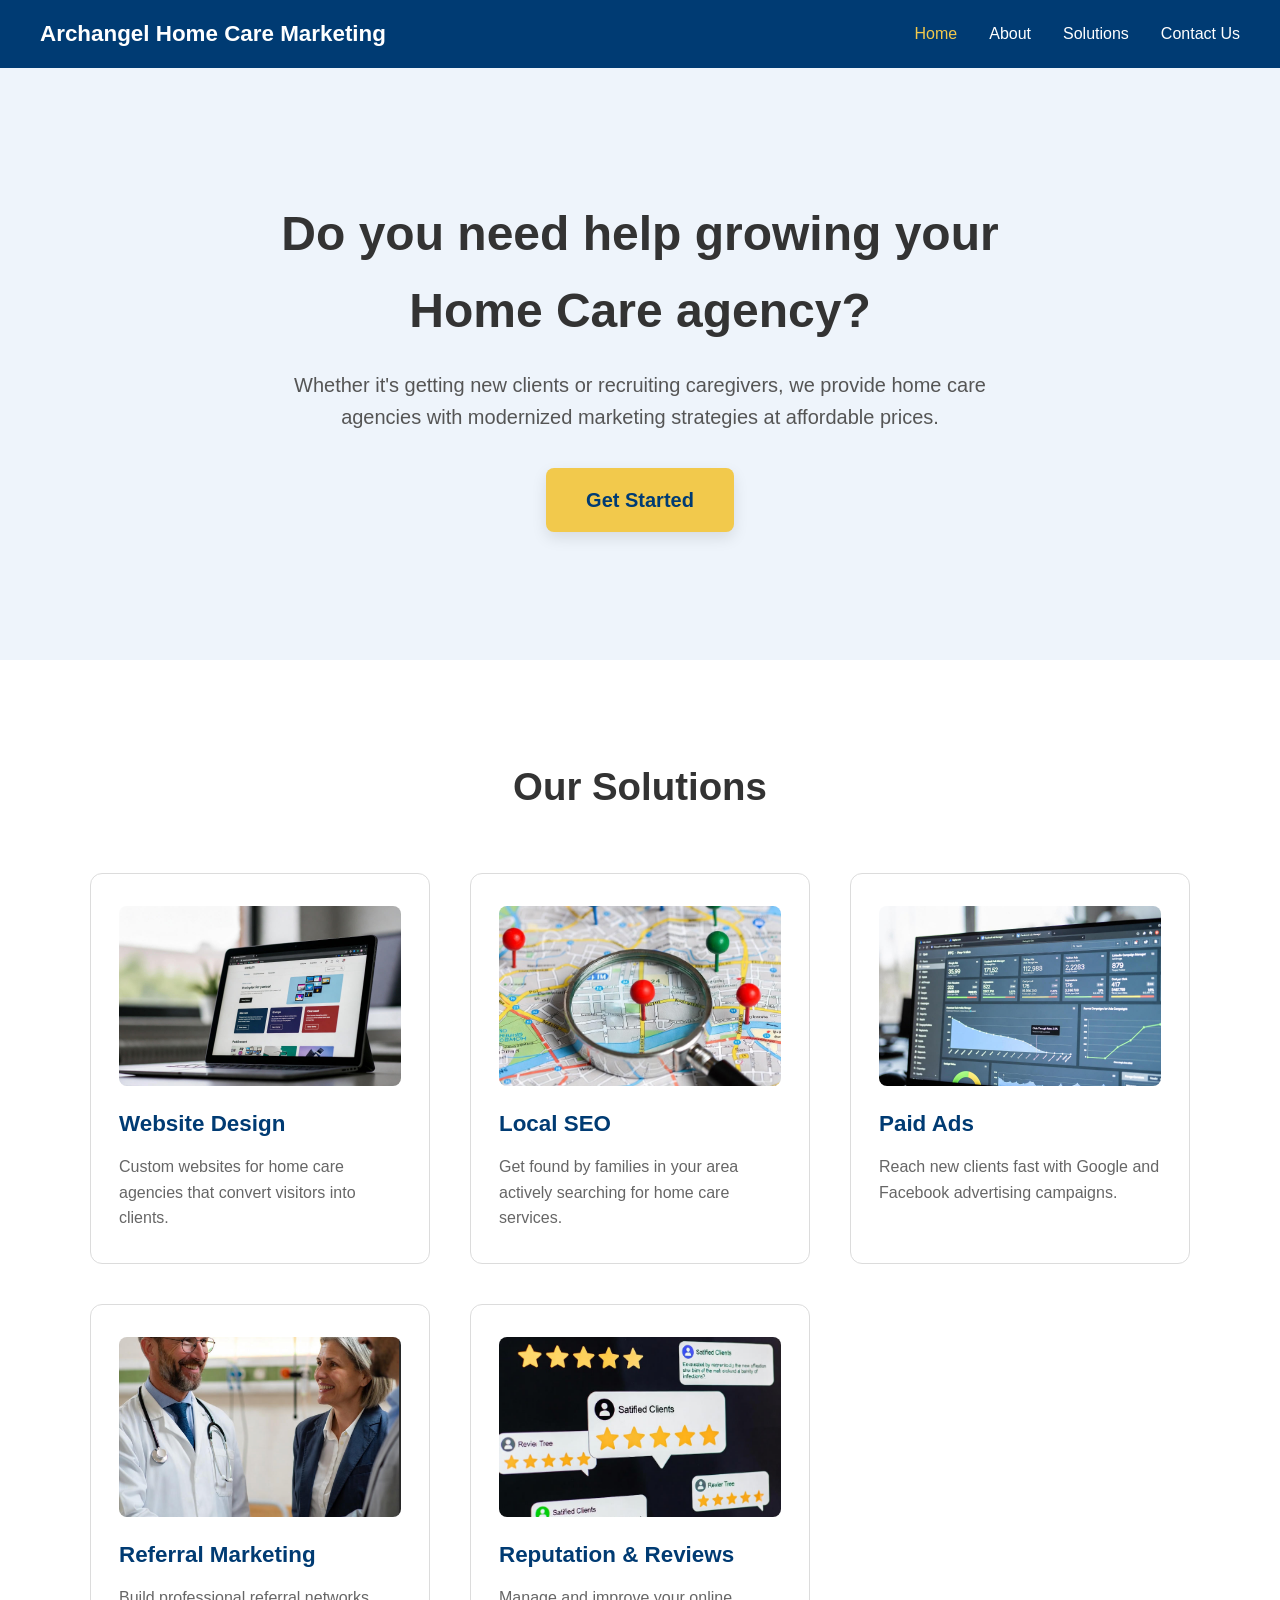
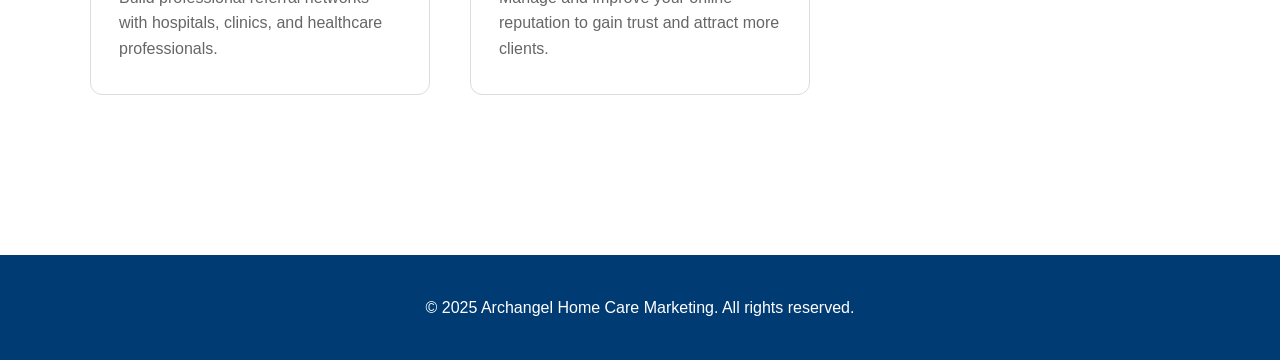
<file: index.html>
<!DOCTYPE html>
<html lang="en">
<head>
  <meta charset="UTF-8">
  <meta name="viewport" content="width=device-width, initial-scale=1.0">
  <title>Home | Archangel Home Care Marketing</title>
  <meta name="description" content="Archangel Home Care Marketing helps home care agencies grow with website design, SEO, paid ads, referral marketing, and reputation management.">
  <link rel="stylesheet" href="styles.css">
</head>
<body>

  <!-- NAVBAR -->
  <nav class="navbar">
    <div class="nav-inner">
      <div class="logo"><a href="index.html">Archangel Home Care Marketing</a></div>
      <ul class="nav-links">
        <li><a href="index.html" class="active">Home</a></li>
        <li><a href="about.html">About</a></li>
        <li class="dropdown">
          <a href="solutions.html">Solutions</a>
          <ul class="dropdown-menu">
            <li><a href="solutions/website-design.html">Website Design</a></li>
            <li><a href="solutions/local-seo.html">Local SEO</a></li>
            <li><a href="solutions/paid-ads.html">Paid Ads</a></li>
            <li><a href="solutions/referral-marketing.html">Referral Marketing</a></li>
            <li><a href="solutions/reputation-management.html">Reputation & Reviews</a></li>
          </ul>
        </li>
        <li><a href="contact.html">Contact Us</a></li>
      </ul>
    </div>
  </nav>

  <!-- HERO -->
  <section class="hero">
    <div class="container">
      <h1>Do you need help growing your Home Care agency?</h1>
      <p>Whether it's getting new clients or recruiting caregivers, we provide home care agencies with modernized marketing strategies at affordable prices.</p>
      <a href="contact.html" class="btn primary">Get Started</a>
    </div>
  </section>

  <!-- SOLUTIONS OVERVIEW -->
  <section class="solutions-overview">
    <div class="container">
      <h2>Our Solutions</h2>
      <div class="solutions-grid">
        <div class="solution-card" onclick="location.href='solutions/website-design.html'">
          <img src="images/website-design.jpg" alt="Website Design">
          <h3>Website Design</h3>
          <p>Custom websites for home care agencies that convert visitors into clients.</p>
        </div>
        <div class="solution-card" onclick="location.href='solutions/local-seo.html'">
          <img src="images/local-seo.jpg" alt="Local SEO">
          <h3>Local SEO</h3>
          <p>Get found by families in your area actively searching for home care services.</p>
        </div>
        <div class="solution-card" onclick="location.href='solutions/paid-ads.html'">
          <img src="images/paid-ads.jpg" alt="Paid Ads">
          <h3>Paid Ads</h3>
          <p>Reach new clients fast with Google and Facebook advertising campaigns.</p>
        </div>
        <div class="solution-card" onclick="location.href='solutions/referral-marketing.html'">
          <img src="images/referral-marketing.jpg" alt="Referral Marketing">
          <h3>Referral Marketing</h3>
          <p>Build professional referral networks with hospitals, clinics, and healthcare professionals.</p>
        </div>
        <div class="solution-card" onclick="location.href='solutions/reputation-management.html'">
          <img src="images/reputation-management.jpg" alt="Reputation & Reviews">
          <h3>Reputation & Reviews</h3>
          <p>Manage and improve your online reputation to gain trust and attract more clients.</p>
        </div>
      </div>
    </div>
  </section>

  <footer>
    <p>&copy; 2025 Archangel Home Care Marketing. All rights reserved.</p>
  </footer>

</body>
</html>
</file>
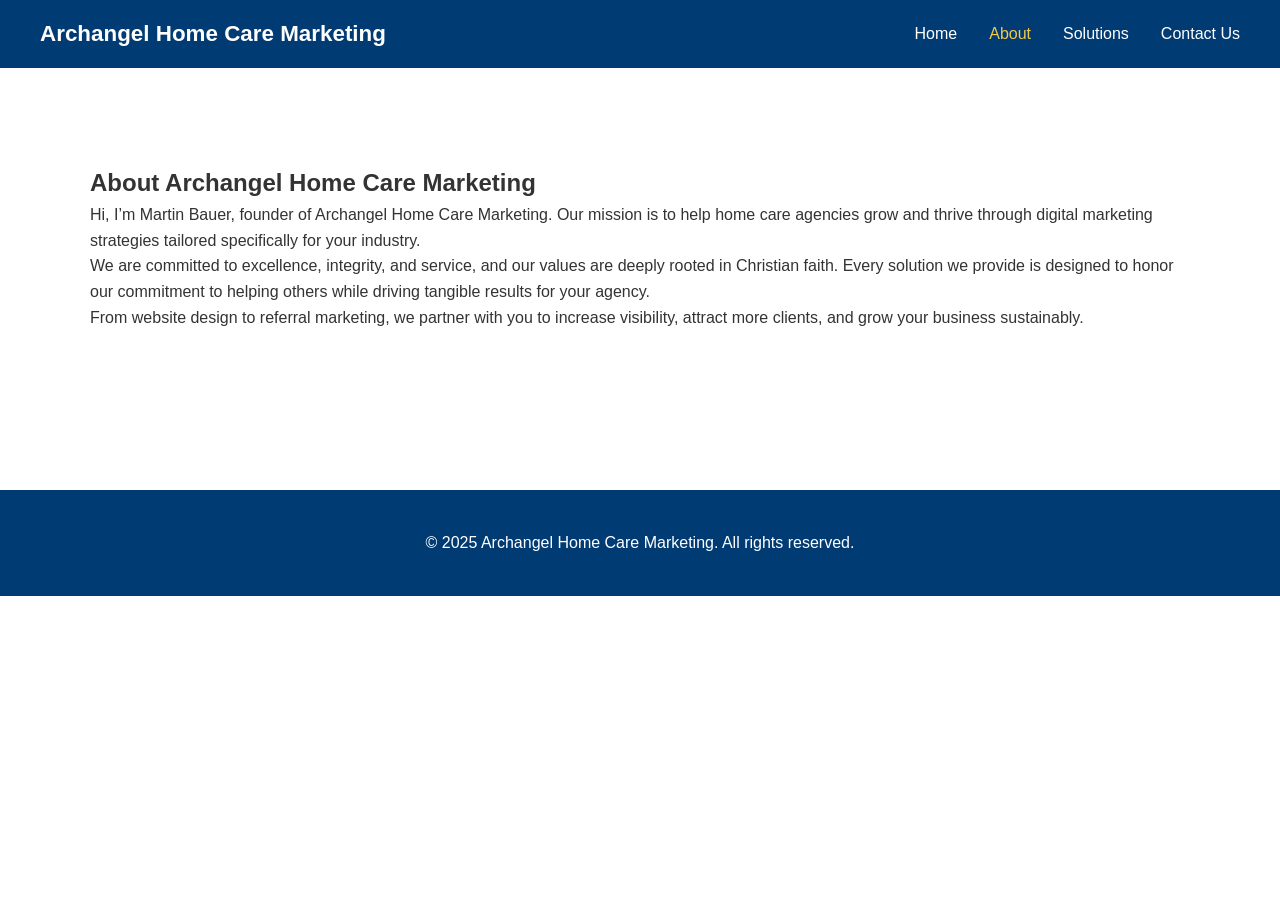
<file: about.html>
<!DOCTYPE html>
<html lang="en">
<head>
  <meta charset="UTF-8">
  <meta name="viewport" content="width=device-width, initial-scale=1.0">
  <title>About | Archangel Home Care Marketing</title>
  <meta name="description" content="Learn about Martin Bauer, founder of Archangel Home Care Marketing, and our mission to help home care agencies grow with faith-driven values.">
  <link rel="stylesheet" href="styles.css">
</head>
<body>

  <!-- NAVBAR -->
  <nav class="navbar">
    <div class="nav-inner">
      <div class="logo"><a href="index.html">Archangel Home Care Marketing</a></div>
      <ul class="nav-links">
        <li><a href="index.html">Home</a></li>
        <li><a href="about.html" class="active">About</a></li>
        <li class="dropdown">
          <a href="solutions.html">Solutions</a>
          <ul class="dropdown-menu">
            <li><a href="solutions/website-design.html">Website Design</a></li>
            <li><a href="solutions/local-seo.html">Local SEO</a></li>
            <li><a href="solutions/paid-ads.html">Paid Ads</a></li>
            <li><a href="solutions/referral-marketing.html">Referral Marketing</a></li>
            <li><a href="solutions/reputation-management.html">Reputation & Reviews</a></li>
          </ul>
        </li>
        <li><a href="contact.html">Contact Us</a></li>
      </ul>
    </div>
  </nav>

  <!-- ABOUT SECTION -->
  <section class="about-section">
    <div class="container">
      <h1>About Archangel Home Care Marketing</h1>
      <p>Hi, I’m Martin Bauer, founder of Archangel Home Care Marketing. Our mission is to help home care agencies grow and thrive through digital marketing strategies tailored specifically for your industry.</p>
      <p>We are committed to excellence, integrity, and service, and our values are deeply rooted in Christian faith. Every solution we provide is designed to honor our commitment to helping others while driving tangible results for your agency.</p>
      <p>From website design to referral marketing, we partner with you to increase visibility, attract more clients, and grow your business sustainably.</p>
    </div>
  </section>

  <footer>
    <p>&copy; 2025 Archangel Home Care Marketing. All rights reserved.</p>
  </footer>

</body>
</html>
</file>
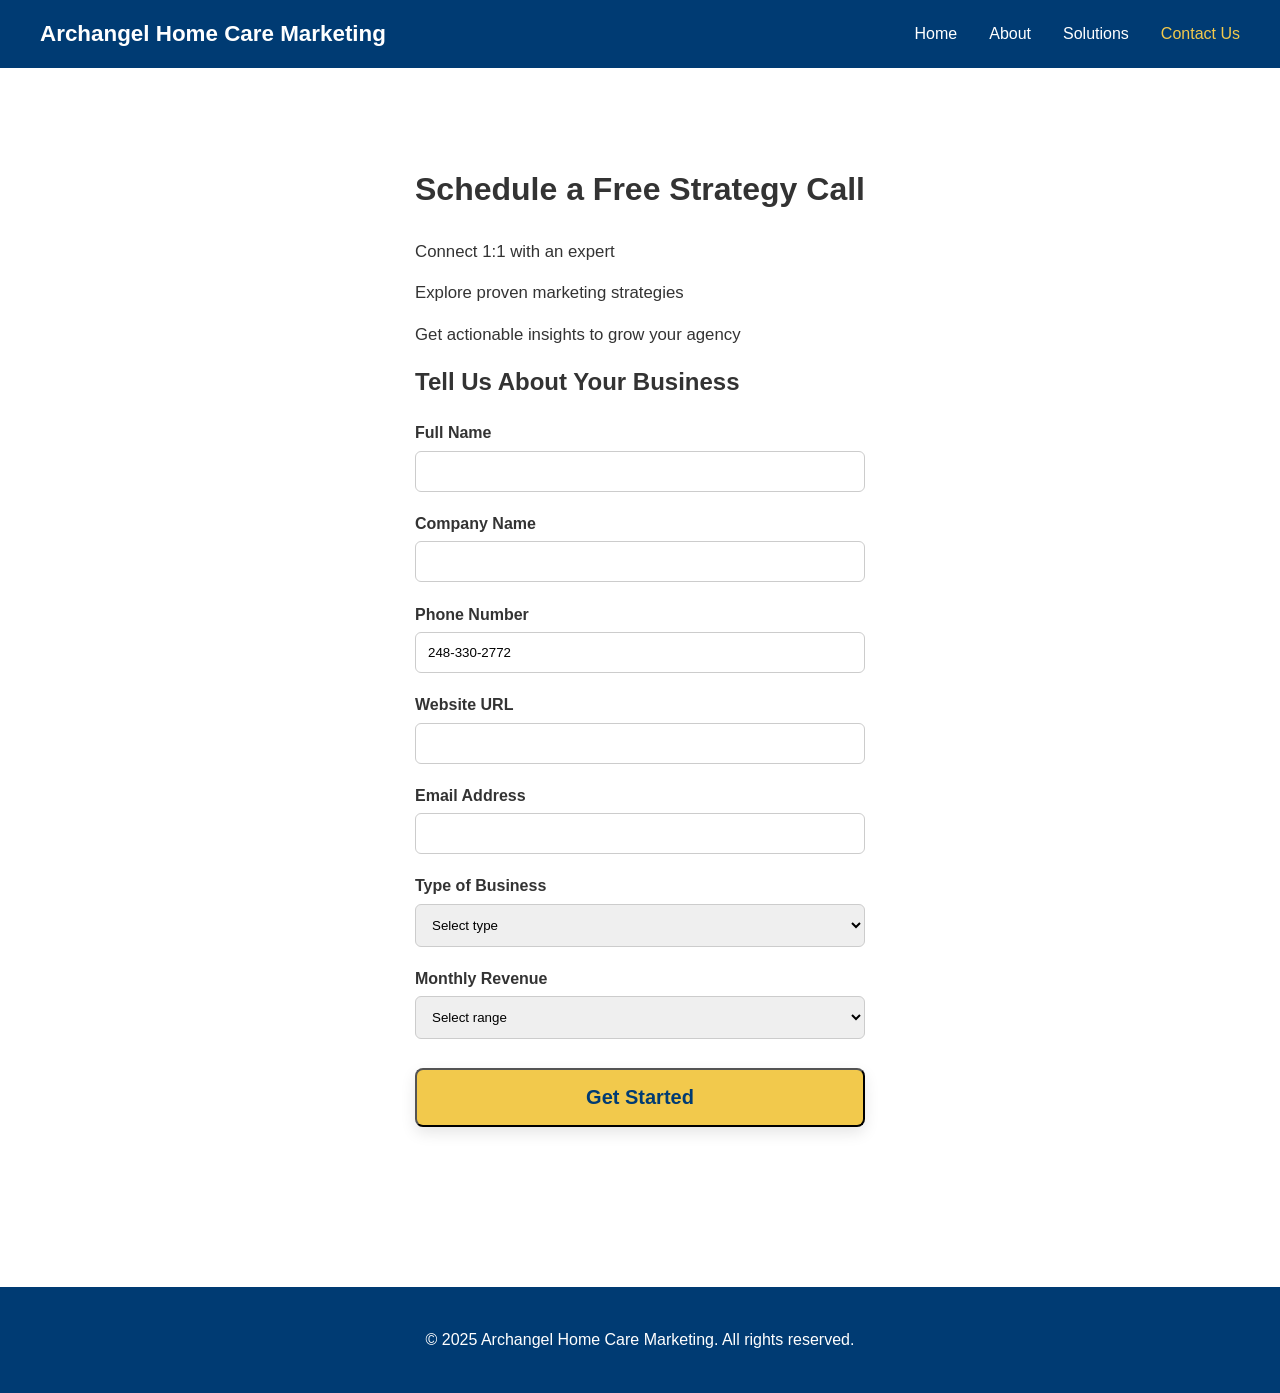
<file: contact.html>
<!DOCTYPE html>
<html lang="en">
<head>
  <meta charset="UTF-8">
  <meta name="viewport" content="width=device-width, initial-scale=1.0">
  <title>Contact | Archangel Home Care Marketing</title>
  <meta name="description" content="Contact Archangel Home Care Marketing to schedule a free strategy call or inquire about our marketing solutions for home care agencies.">
  <link rel="stylesheet" href="styles.css">
</head>
<body>

  <!-- NAVBAR -->
  <nav class="navbar">
    <div class="nav-inner">
      <div class="logo"><a href="index.html">Archangel Home Care Marketing</a></div>
      <ul class="nav-links">
        <li><a href="index.html">Home</a></li>
        <li><a href="about.html">About</a></li>
        <li class="dropdown">
          <a href="solutions.html">Solutions</a>
          <ul class="dropdown-menu">
            <li><a href="solutions/website-design.html">Website Design</a></li>
            <li><a href="solutions/local-seo.html">Local SEO</a></li>
            <li><a href="solutions/paid-ads.html">Paid Ads</a></li>
            <li><a href="solutions/referral-marketing.html">Referral Marketing</a></li>
            <li><a href="solutions/reputation-management.html">Reputation & Reviews</a></li>
          </ul>
        </li>
        <li><a href="contact.html" class="active">Contact Us</a></li>
      </ul>
    </div>
  </nav>

  <!-- CONTACT SECTION -->
  <section class="contact-two-column">
    <div class="container">
      <div class="contact-left">
        <h2>Schedule a Free Strategy Call</h2>
        <ul>
          <li>Connect 1:1 with an expert</li>
          <li>Explore proven marketing strategies</li>
          <li>Get actionable insights to grow your agency</li>
        </ul>
      </div>
      <div class="contact-right">
        <h2>Tell Us About Your Business</h2>
        <form class="contact-form">
          <label for="full-name">Full Name</label>
          <input type="text" id="full-name" name="full-name" required>

          <label for="company-name">Company Name</label>
          <input type="text" id="company-name" name="company-name" required>

          <label for="phone">Phone Number</label>
          <input type="tel" id="phone" name="phone" value="248-330-2772" required>

          <label for="website">Website URL</label>
          <input type="url" id="website" name="website">

          <label for="email">Email Address</label>
          <input type="email" id="email" name="email" required>

          <label for="business-type">Type of Business</label>
          <select id="business-type" name="business-type" required>
            <option value="">Select type</option>
            <option value="private-duty">Private Duty Home Care</option>
            <option value="skilled-nursing">Skilled Nursing / Hospice</option>
            <option value="adult-day-care">Adult Day Care</option>
          </select>

          <label for="monthly-budget">Monthly Revenue</label>
          <select id="monthly-budget" name="monthly-budget" required>
            <option value="">Select range</option>
            <option value="0-5k">$0–$5k</option>
            <option value="5k-10k">$5k–$10k</option>
            <option value="10k-25k">$10k–$25k</option>
            <option value="25k+">$25k+</option>
          </select>

          <button type="submit" class="btn primary">Get Started</button>
        </form>
      </div>
    </div>
  </section>

  <footer>
    <p>&copy; 2025 Archangel Home Care Marketing. All rights reserved.</p>
  </footer>

</body>
</html>
</file>
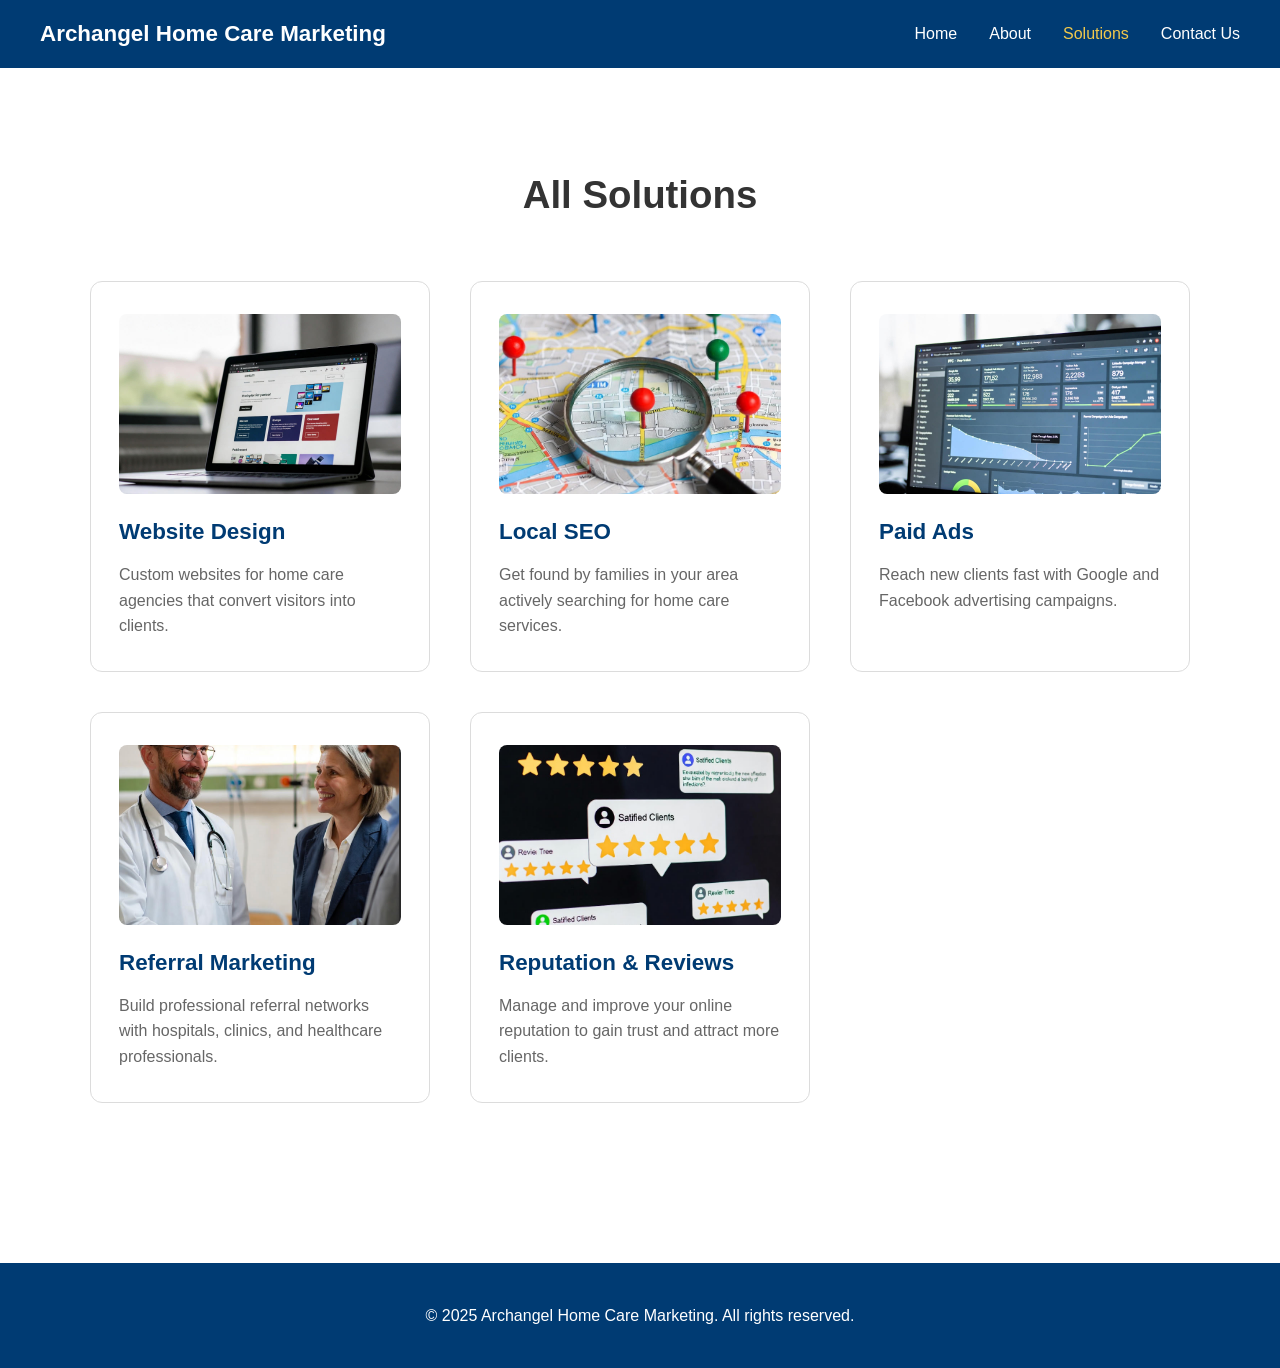
<file: solutions.html>
<!DOCTYPE html>
<html lang="en">
<head>
  <meta charset="UTF-8">
  <meta name="viewport" content="width=device-width, initial-scale=1.0">
  <title>Solutions | Archangel Home Care Marketing</title>
  <meta name="description" content="Explore the full range of solutions offered by Archangel Home Care Marketing including Website Design, Local SEO, Paid Ads, Referral Marketing, and Reputation Management.">
  <link rel="stylesheet" href="styles.css">
</head>
<body>

  <!-- NAVBAR -->
  <nav class="navbar">
    <div class="nav-inner">
      <div class="logo"><a href="index.html">Archangel Home Care Marketing</a></div>
      <ul class="nav-links">
        <li><a href="index.html">Home</a></li>
        <li><a href="about.html">About</a></li>
        <li class="dropdown">
          <a href="solutions.html" class="active">Solutions</a>
          <ul class="dropdown-menu">
            <li><a href="solutions/website-design.html">Website Design</a></li>
            <li><a href="solutions/local-seo.html">Local SEO</a></li>
            <li><a href="solutions/paid-ads.html">Paid Ads</a></li>
            <li><a href="solutions/referral-marketing.html">Referral Marketing</a></li>
            <li><a href="solutions/reputation-management.html">Reputation & Reviews</a></li>
          </ul>
        </li>
        <li><a href="contact.html">Contact Us</a></li>
      </ul>
    </div>
  </nav>

  <!-- SOLUTIONS GRID -->
  <section class="solutions-overview">
    <div class="container">
      <h2>All Solutions</h2>
      <div class="solutions-grid">
        <div class="solution-card" onclick="location.href='solutions/website-design.html'">
          <img src="images/website-design.jpg" alt="Website Design">
          <h3>Website Design</h3>
          <p>Custom websites for home care agencies that convert visitors into clients.</p>
        </div>
        <div class="solution-card" onclick="location.href='solutions/local-seo.html'">
          <img src="images/local-seo.jpg" alt="Local SEO">
          <h3>Local SEO</h3>
          <p>Get found by families in your area actively searching for home care services.</p>
        </div>
        <div class="solution-card" onclick="location.href='solutions/paid-ads.html'">
          <img src="images/paid-ads.jpg" alt="Paid Ads">
          <h3>Paid Ads</h3>
          <p>Reach new clients fast with Google and Facebook advertising campaigns.</p>
        </div>
        <div class="solution-card" onclick="location.href='solutions/referral-marketing.html'">
          <img src="images/referral-marketing.jpg" alt="Referral Marketing">
          <h3>Referral Marketing</h3>
          <p>Build professional referral networks with hospitals, clinics, and healthcare professionals.</p>
        </div>
        <div class="solution-card" onclick="location.href='solutions/reputation-management.html'">
          <img src="images/reputation-management.jpg" alt="Reputation & Reviews">
          <h3>Reputation & Reviews</h3>
          <p>Manage and improve your online reputation to gain trust and attract more clients.</p>
        </div>
      </div>
    </div>
  </section>

  <footer>
    <p>&copy; 2025 Archangel Home Care Marketing. All rights reserved.</p>
  </footer>

</body>
</html>
</file>
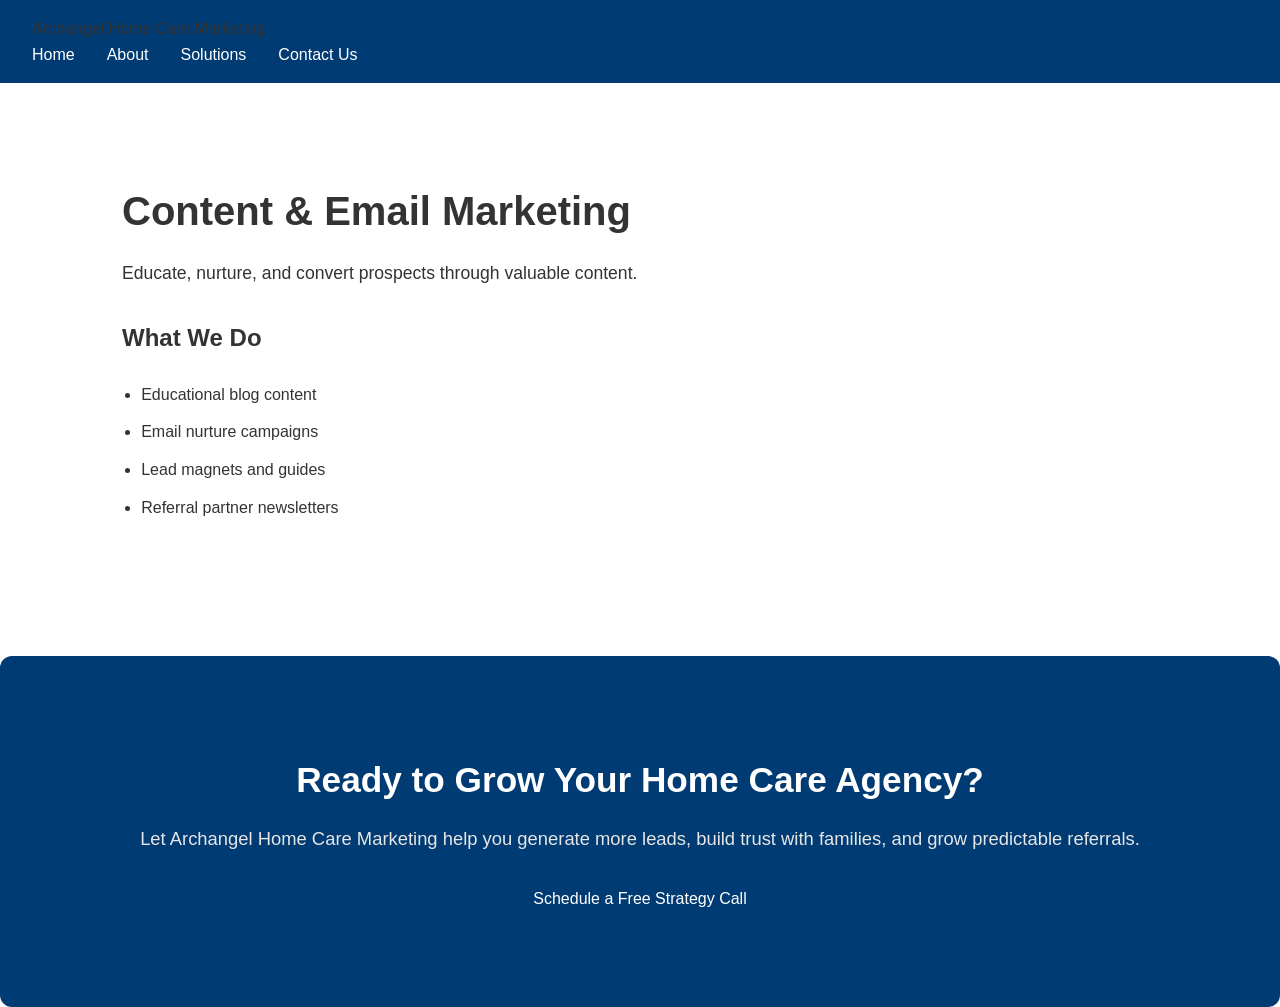
<file: solutions/content-email.html>
<!DOCTYPE html>
<html lang="en">
<head>
<meta charset="UTF-8">
<title>Content & Email Marketing | Archangel Home Care Marketing</title>
<link rel="stylesheet" href="../styles.css">
</head>
<body>

<nav class="navbar">
  <div class="logo">Archangel Home Care Marketing</div>
  <ul class="nav-links">
    <li><a href="../index.html">Home</a></li>
    <li><a href="../about.html">About</a></li>
    <li><a href="../solutions.html">Solutions</a></li>
    <li><a href="../contact.html">Contact Us</a></li>
  </ul>
</nav>

<section class="solution-detail container">
  <h1>Content & Email Marketing</h1>
  <p>Educate, nurture, and convert prospects through valuable content.</p>

  <h2>What We Do</h2>
  <ul>
    <li>Educational blog content</li>
    <li>Email nurture campaigns</li>
    <li>Lead magnets and guides</li>
    <li>Referral partner newsletters</li>
  </ul>
</section>

<section class="cta">
  <div class="cta-container">
    <h2>Ready to Grow Your Home Care Agency?</h2>
    <p>
      Let Archangel Home Care Marketing help you generate more leads,
      build trust with families, and grow predictable referrals.
    </p>
    <a href="../contact.html" class="cta-button">Schedule a Free Strategy Call</a>
  </div>
</section>

  
</body>
</html>
</file>
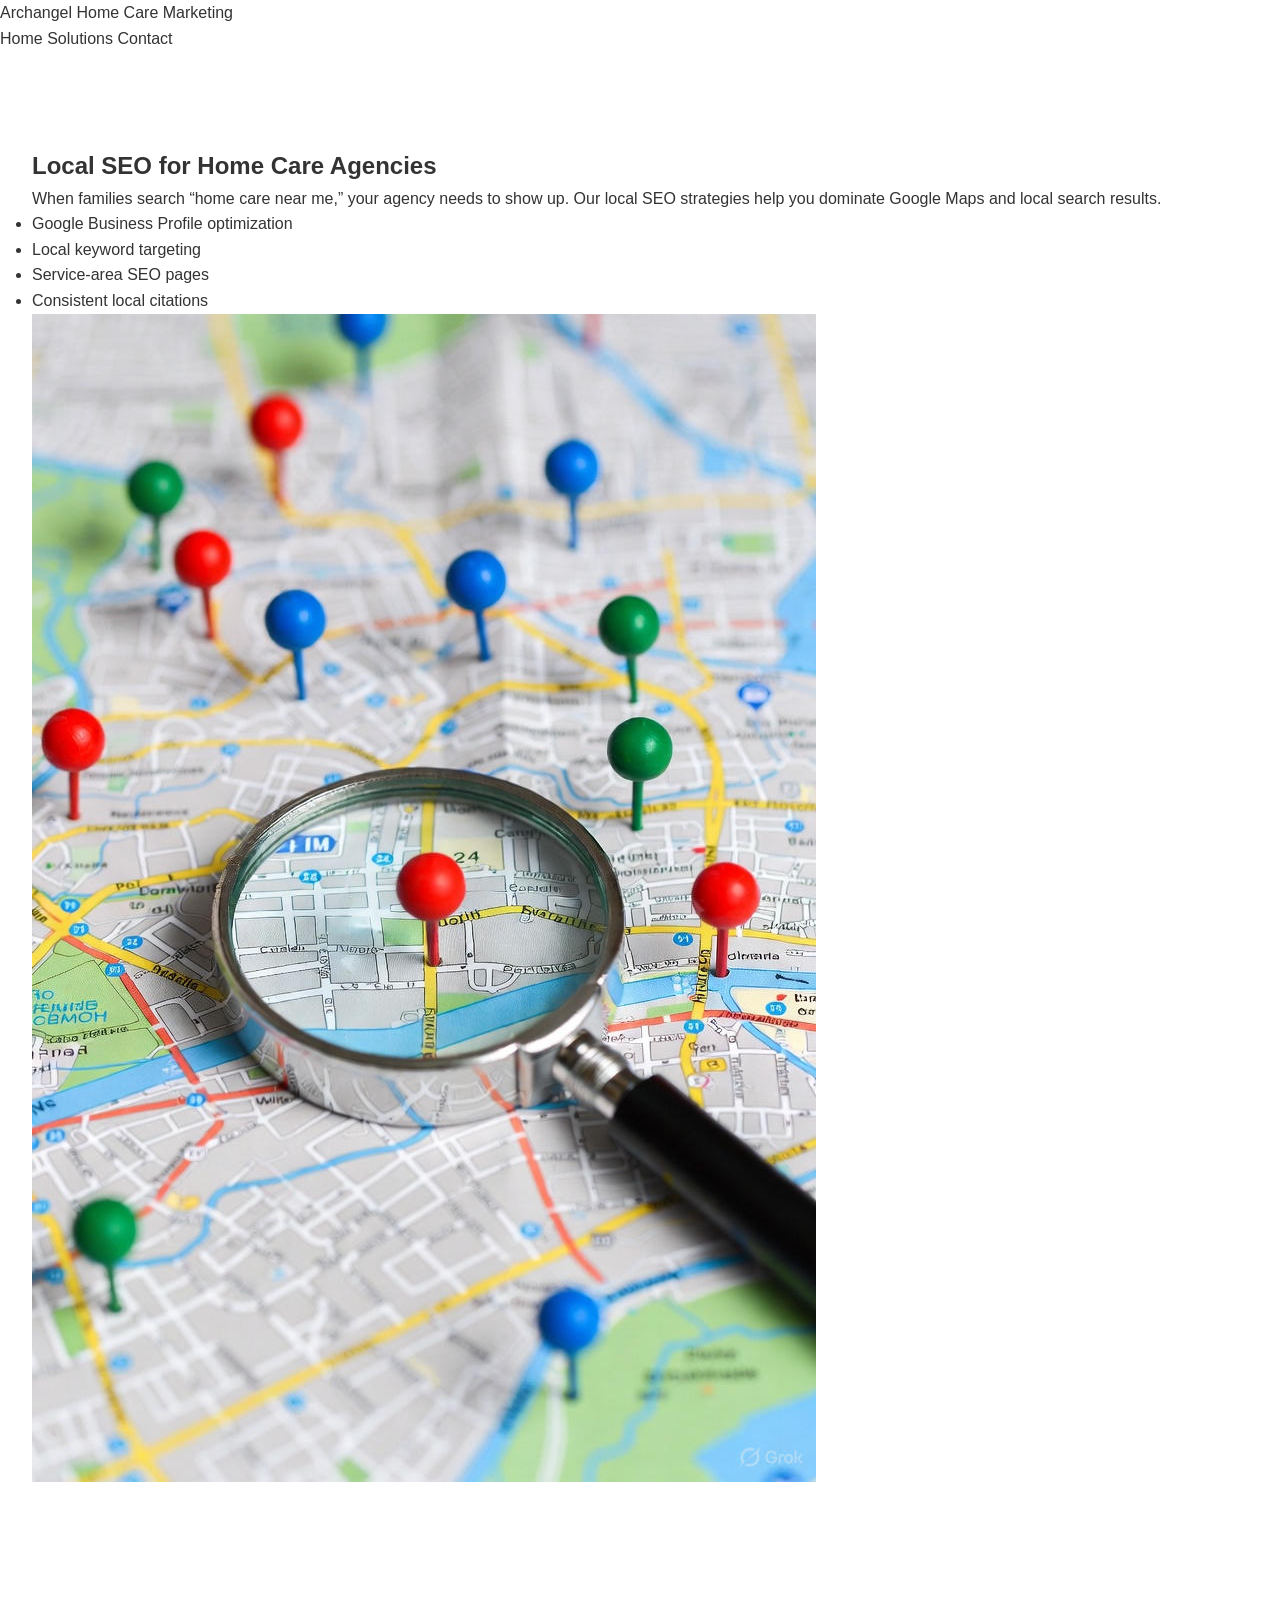
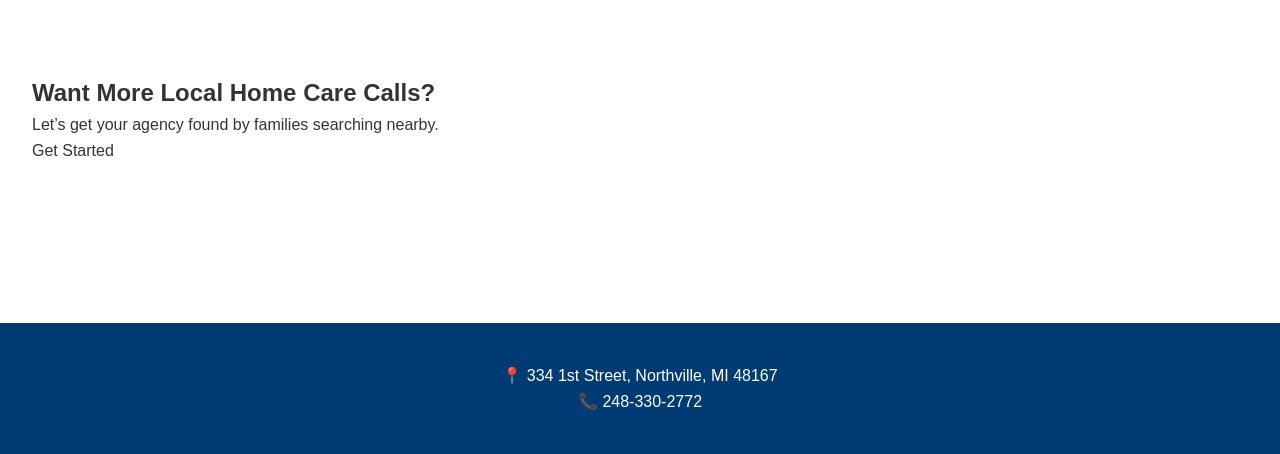
<file: solutions/local-seo.html>
<!DOCTYPE html>
<html lang="en">
<head>
  <meta charset="UTF-8">
  <title>Local SEO for Home Care Agencies | Archangel</title>
  <meta name="description" content="Local SEO services for home care agencies to rank on Google Maps and local search results. Get more calls in your service area.">
  <meta name="viewport" content="width=device-width, initial-scale=1.0">
  <link rel="stylesheet" href="../styles.css">
</head>

<body>

<header class="site-header">
  <div class="logo">Archangel Home Care Marketing</div>
  <nav>
    <a href="../index.html">Home</a>
    <a href="../solutions.html">Solutions</a>
    <a href="../contact.html">Contact</a>
  </nav>
</header>

<section class="solution-hero">
  <div class="solution-grid">
    <div class="solution-text">
      <h1>Local SEO for Home Care Agencies</h1>
      <p>
        When families search “home care near me,” your agency needs to show up.
        Our local SEO strategies help you dominate Google Maps and local search results.
      </p>

      <ul>
        <li>Google Business Profile optimization</li>
        <li>Local keyword targeting</li>
        <li>Service-area SEO pages</li>
        <li>Consistent local citations</li>
      </ul>
    </div>

    <div class="solution-image">
      <img src="../images/local-seo.jpg" alt="Local SEO for home care agencies">
    </div>
  </div>
</section>

<section class="cta-section">
  <h2>Want More Local Home Care Calls?</h2>
  <p>Let’s get your agency found by families searching nearby.</p>
  <a href="../contact.html" class="cta-button">Get Started</a>
</section>

<footer>
  <p>📍 334 1st Street, Northville, MI 48167</p>
  <p>📞 248-330-2772</p>
</footer>

</body>
</html>
</file>
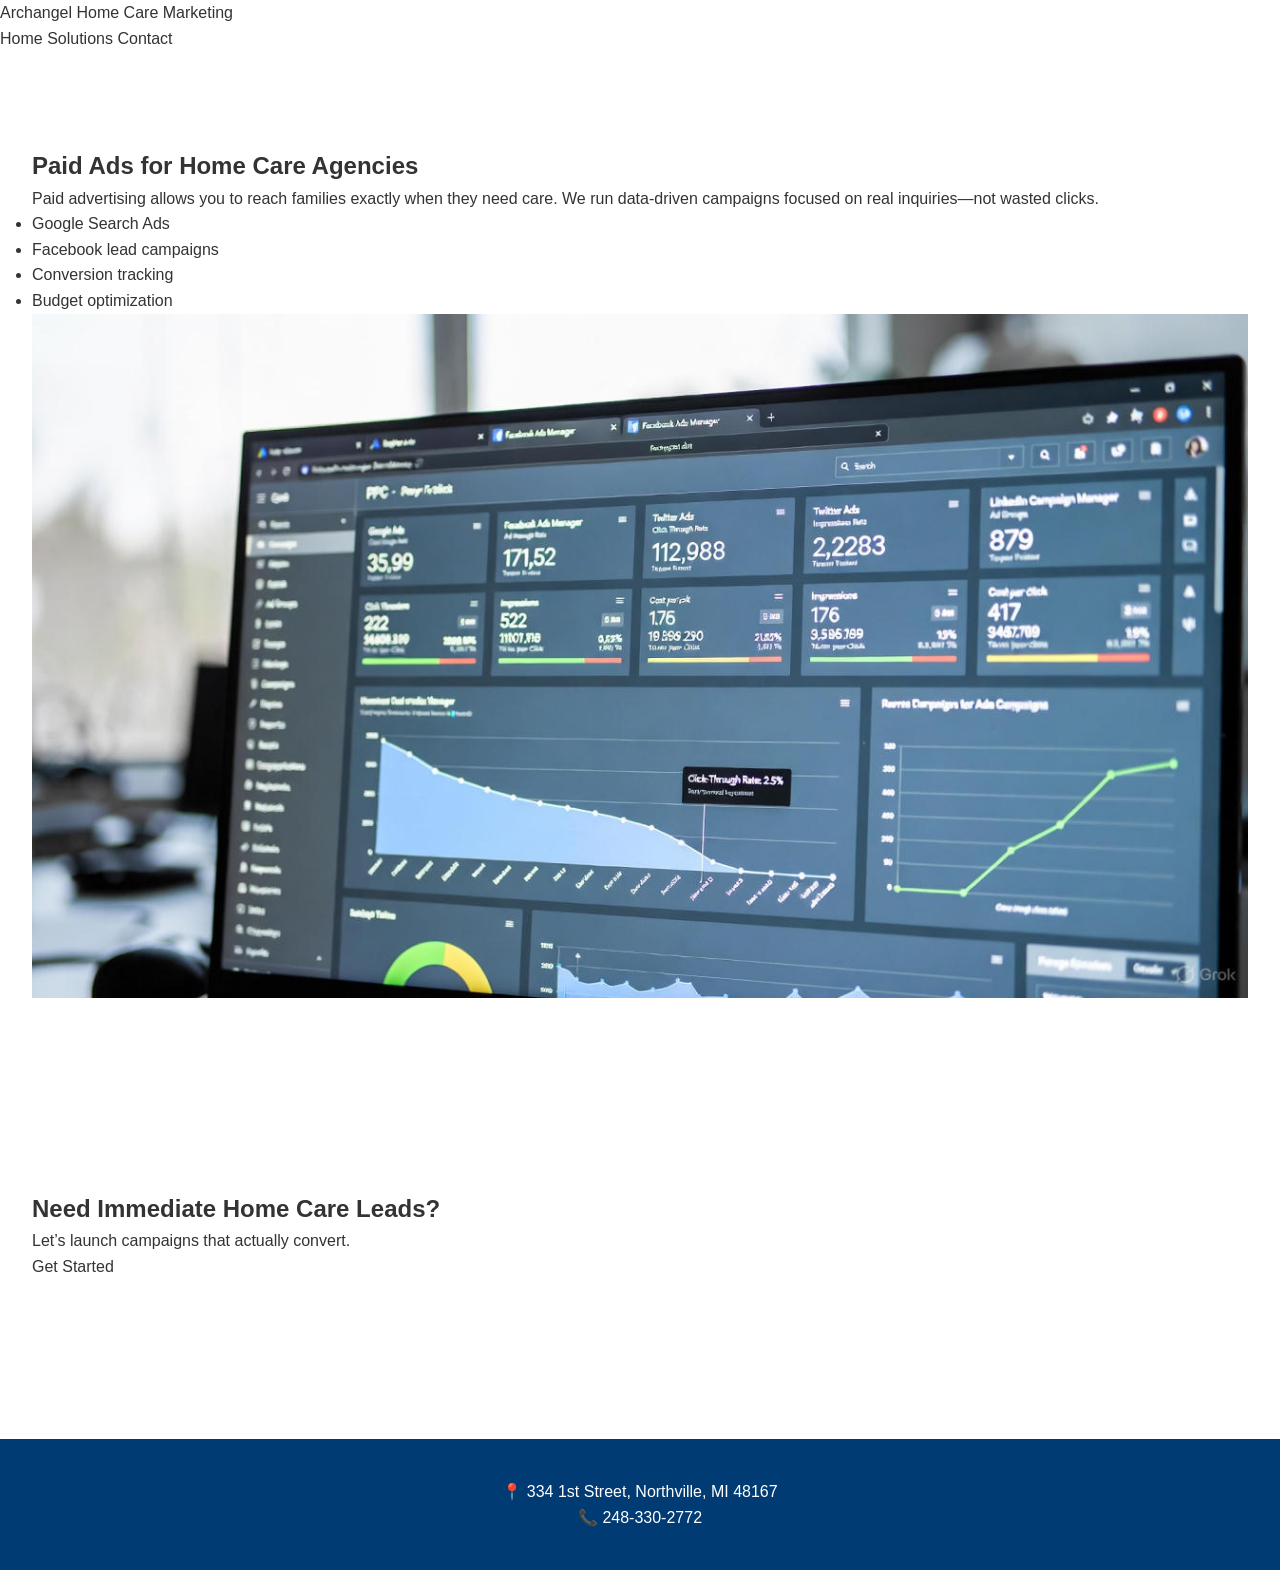
<file: solutions/paid-ads.html>
<!DOCTYPE html>
<html lang="en">
<head>
  <meta charset="UTF-8">
  <title>Google & Facebook Ads for Home Care Agencies | Archangel</title>
  <meta name="description" content="High-ROI Google and Facebook Ads for home care agencies. Generate private-pay leads with optimized ad campaigns.">
  <meta name="viewport" content="width=device-width, initial-scale=1.0">
  <link rel="stylesheet" href="../styles.css">
</head>

<body>

<header class="site-header">
  <div class="logo">Archangel Home Care Marketing</div>
  <nav>
    <a href="../index.html">Home</a>
    <a href="../solutions.html">Solutions</a>
    <a href="../contact.html">Contact</a>
  </nav>
</header>

<section class="solution-hero">
  <div class="solution-grid">
    <div class="solution-text">
      <h1>Paid Ads for Home Care Agencies</h1>
      <p>
        Paid advertising allows you to reach families exactly when they need care.
        We run data-driven campaigns focused on real inquiries—not wasted clicks.
      </p>

      <ul>
        <li>Google Search Ads</li>
        <li>Facebook lead campaigns</li>
        <li>Conversion tracking</li>
        <li>Budget optimization</li>
      </ul>
    </div>

    <div class="solution-image">
      <img src="../images/paid-ads.jpg" alt="Home care paid advertising">
    </div>
  </div>
</section>

<section class="cta-section">
  <h2>Need Immediate Home Care Leads?</h2>
  <p>Let’s launch campaigns that actually convert.</p>
  <a href="../contact.html" class="cta-button">Get Started</a>
</section>

<footer>
  <p>📍 334 1st Street, Northville, MI 48167</p>
  <p>📞 248-330-2772</p>
</footer>

</body>
</html>
</file>
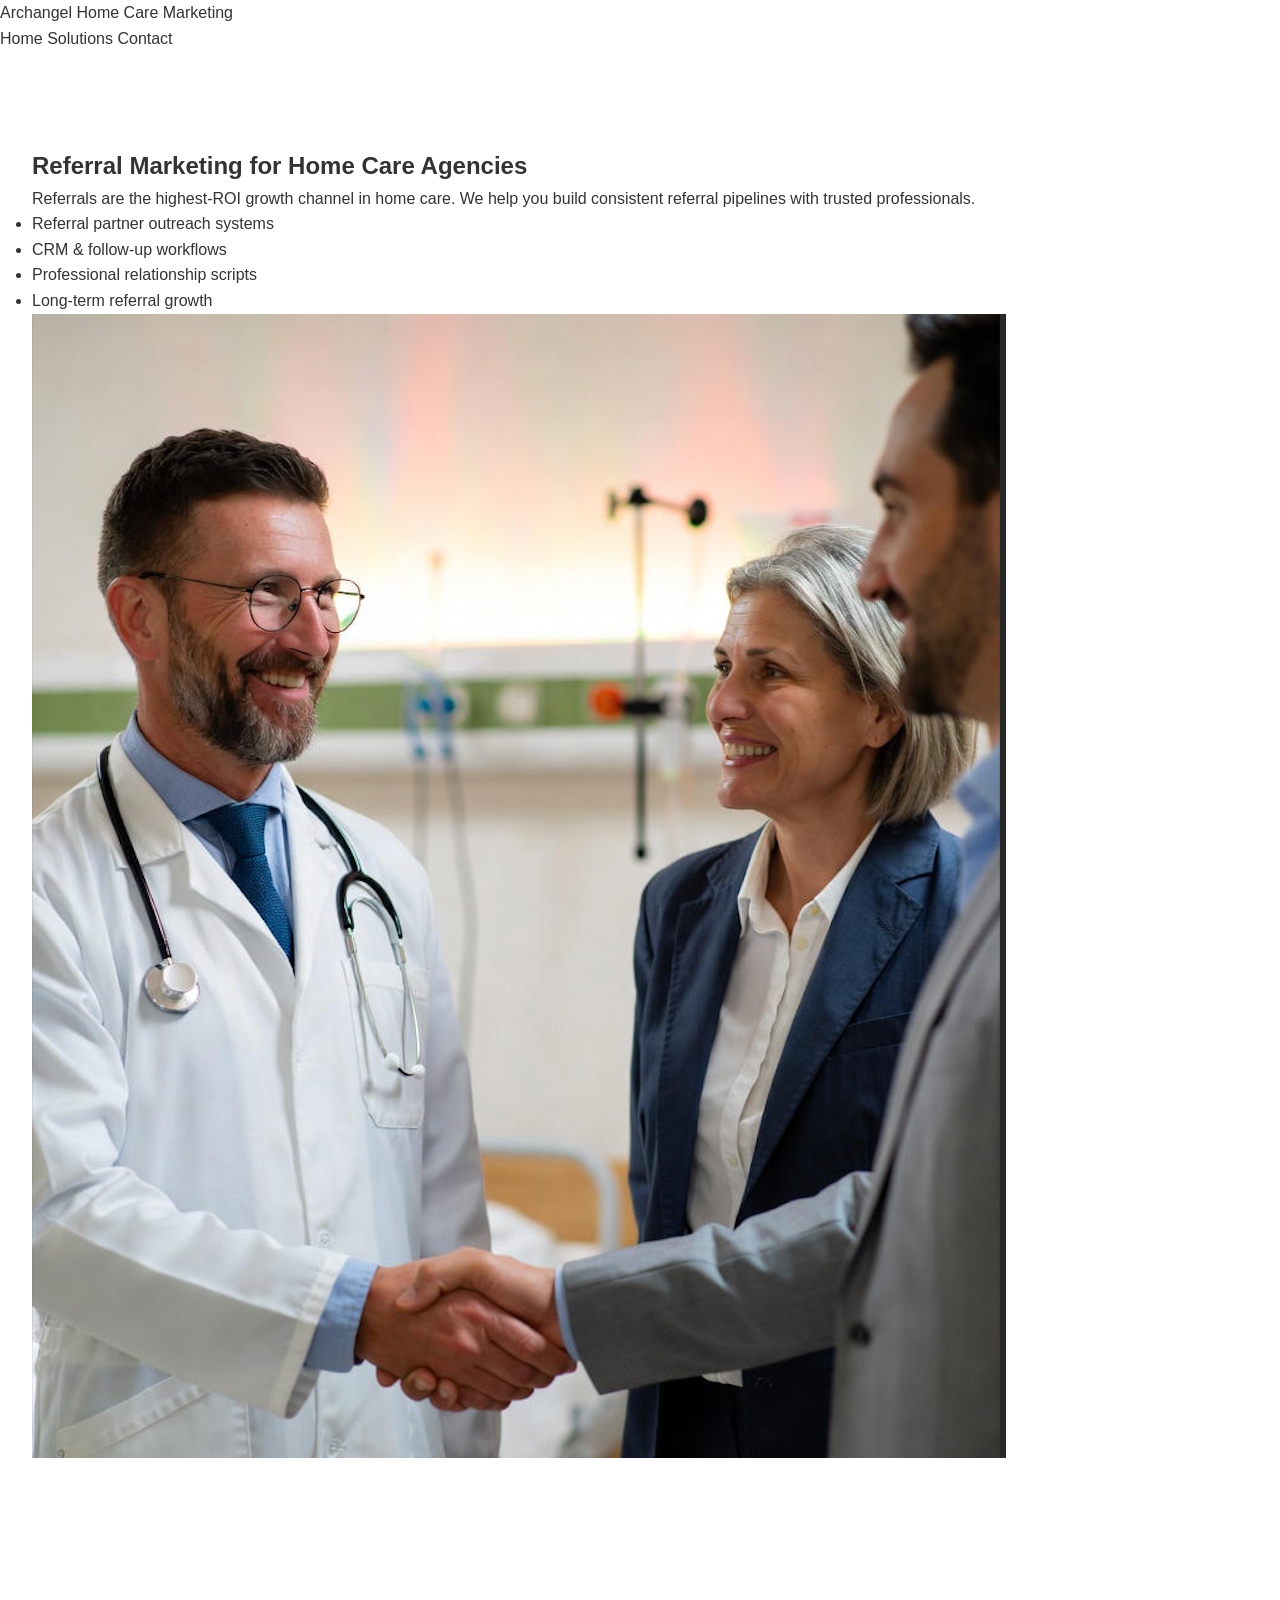
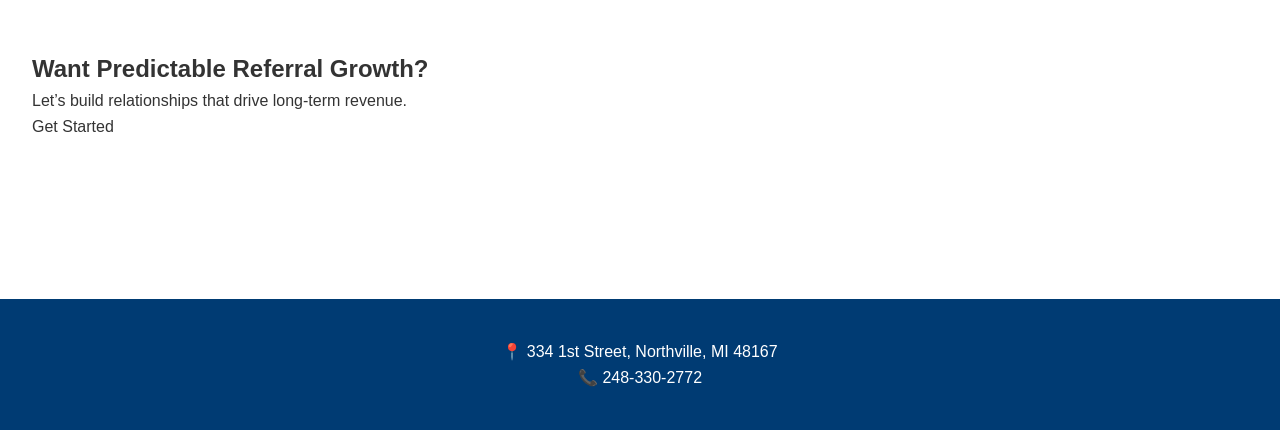
<file: solutions/referral-marketing.html>
<!DOCTYPE html>
<html lang="en">
<head>
  <meta charset="UTF-8">
  <title>Referral Marketing for Home Care Agencies | Archangel</title>
  <meta name="description" content="Professional referral marketing systems for home care agencies. Build long-term partnerships with hospitals, rehab centers, and professionals.">
  <meta name="viewport" content="width=device-width, initial-scale=1.0">
  <link rel="stylesheet" href="../styles.css">
</head>

<body>

<header class="site-header">
  <div class="logo">Archangel Home Care Marketing</div>
  <nav>
    <a href="../index.html">Home</a>
    <a href="../solutions.html">Solutions</a>
    <a href="../contact.html">Contact</a>
  </nav>
</header>

<section class="solution-hero">
  <div class="solution-grid">
    <div class="solution-text">
      <h1>Referral Marketing for Home Care Agencies</h1>
      <p>
        Referrals are the highest-ROI growth channel in home care.
        We help you build consistent referral pipelines with trusted professionals.
      </p>

      <ul>
        <li>Referral partner outreach systems</li>
        <li>CRM & follow-up workflows</li>
        <li>Professional relationship scripts</li>
        <li>Long-term referral growth</li>
      </ul>
    </div>

    <div class="solution-image">
      <img src="../images/referral-marketing.jpg" alt="Home care referral marketing">
    </div>
  </div>
</section>

<section class="cta-section">
  <h2>Want Predictable Referral Growth?</h2>
  <p>Let’s build relationships that drive long-term revenue.</p>
  <a href="../contact.html" class="cta-button">Get Started</a>
</section>

<footer>
  <p>📍 334 1st Street, Northville, MI 48167</p>
  <p>📞 248-330-2772</p>
</footer>

</body>
</html>
</file>
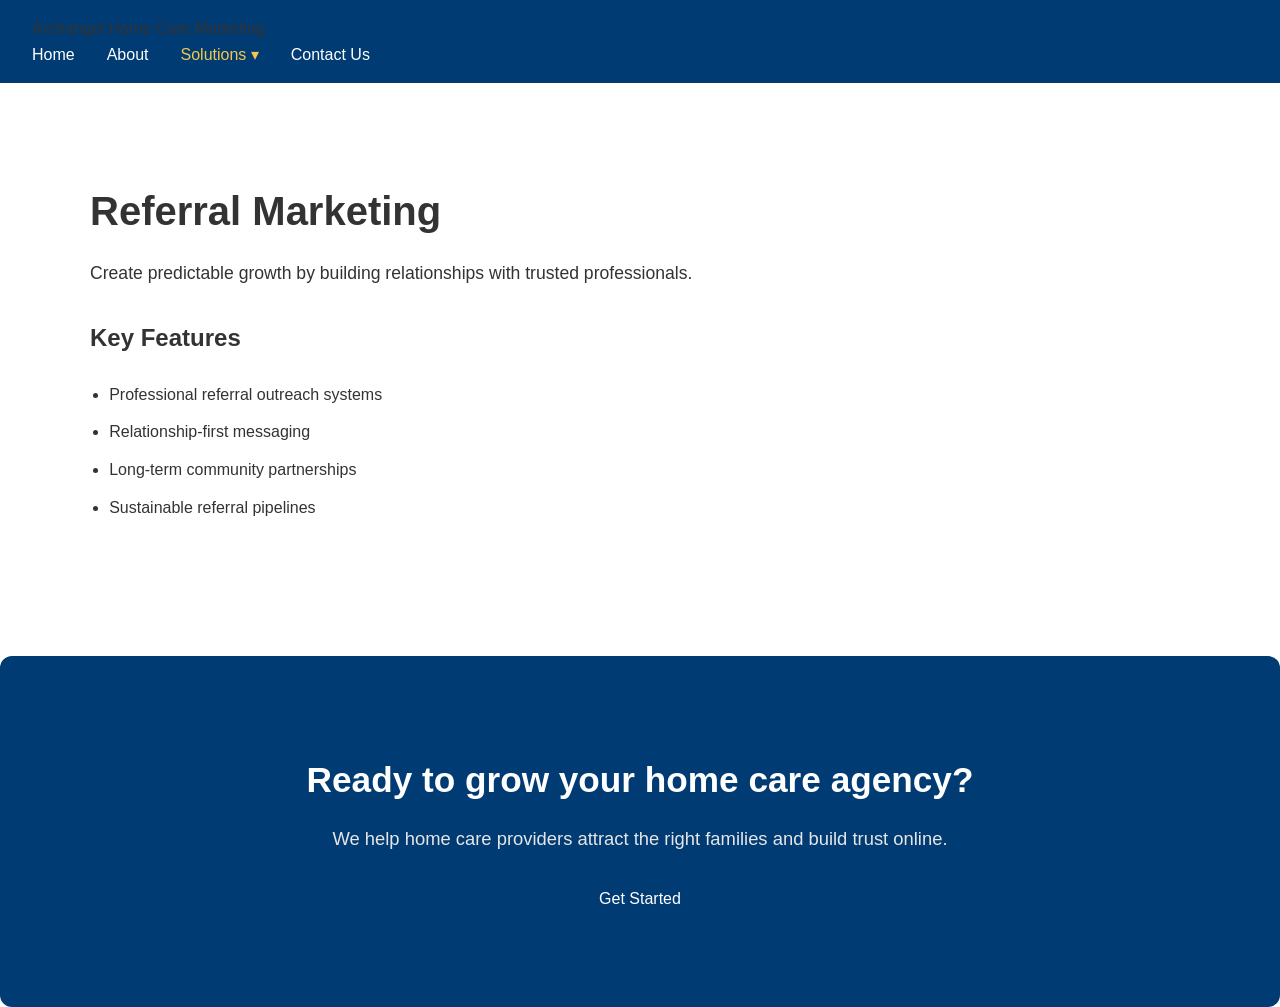
<file: solutions/referral-network.html>
<!DOCTYPE html>
<html lang="en">
<head>
  <meta charset="UTF-8">
  <meta name="viewport" content="width=device-width, initial-scale=1.0">
  <title>Referral Marketing | Archangel Home Care Marketing</title>
  <link rel="stylesheet" href="../styles.css">
</head>
<body>

<nav class="navbar">
  <div class="logo">Archangel Home Care Marketing</div>
  <ul class="nav-links">
    <li><a href="/index.html">Home</a></li>
    <li><a href="/about.html">About</a></li>

    <li class="dropdown">
      <a href="/solutions.html" class="active">Solutions ▾</a>
      <ul class="dropdown-menu">
        <li><a href="/solutions/website-design.html">Website Design</a></li>
        <li><a href="/solutions/local-seo.html">Local SEO</a></li>
        <li><a href="/solutions/referral-marketing.html">Referral Marketing</a></li>
        <li><a href="/solutions/paid-ads.html">Paid Ads</a></li>
        <li><a href="/solutions/reputation-reviews.html">Reputation & Reviews</a></li>
      </ul>
    </li>

    <li><a href="/contact.html">Contact Us</a></li>
  </ul>
</nav>

<section class="solution-detail">
  <div class="container">
    <h1>Referral Marketing</h1>
    <p>Create predictable growth by building relationships with trusted professionals.</p>

    <h2>Key Features</h2>
    <ul>
      <li>Professional referral outreach systems</li>
      <li>Relationship-first messaging</li>
      <li>Long-term community partnerships</li>
      <li>Sustainable referral pipelines</li>
    </ul>
  </div>
</section>

<section class="cta">
  <div class="cta-container">
    <h2>Ready to grow your home care agency?</h2>
    <p>We help home care providers attract the right families and build trust online.</p>
    <a href="/contact.html" class="cta-button">Get Started</a>
  </div>
</section>

</body>
</html>
</file>
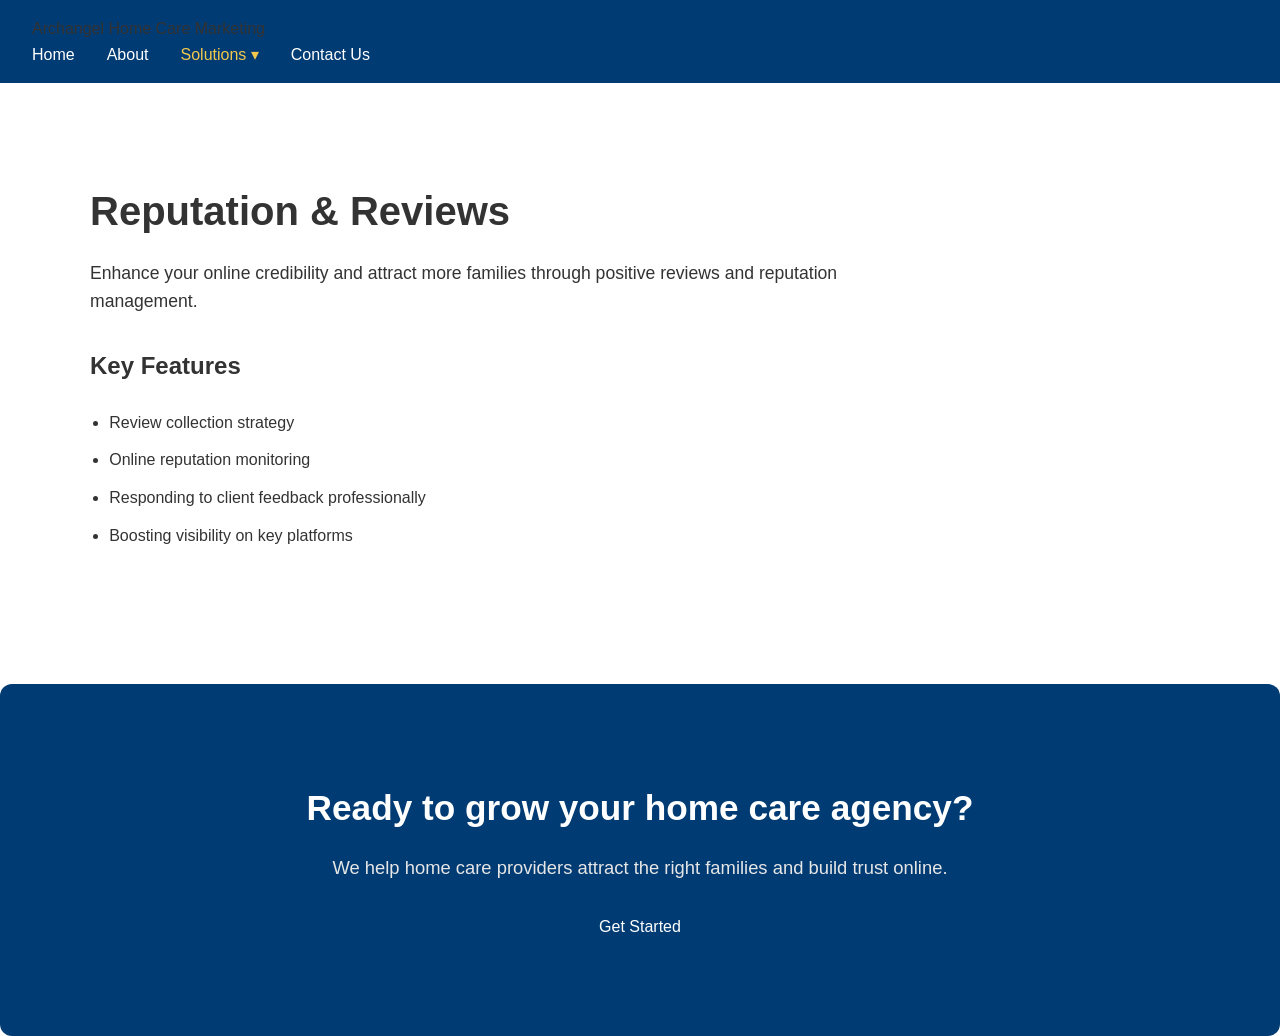
<file: solutions/reputation.html>
<!DOCTYPE html>
<html lang="en">
<head>
  <meta charset="UTF-8">
  <meta name="viewport" content="width=device-width, initial-scale=1.0">
  <title>Reputation & Reviews | Archangel Home Care Marketing</title>
  <link rel="stylesheet" href="../styles.css">
</head>
<body>

<nav class="navbar">
  <div class="logo">Archangel Home Care Marketing</div>
  <ul class="nav-links">
    <li><a href="/index.html">Home</a></li>
    <li><a href="/about.html">About</a></li>

    <li class="dropdown">
      <a href="/solutions.html" class="active">Solutions ▾</a>
      <ul class="dropdown-menu">
        <li><a href="/solutions/website-design.html">Website Design</a></li>
        <li><a href="/solutions/local-seo.html">Local SEO</a></li>
        <li><a href="/solutions/referral-marketing.html">Referral Marketing</a></li>
        <li><a href="/solutions/paid-ads.html">Paid Ads</a></li>
        <li><a href="/solutions/reputation-reviews.html">Reputation & Reviews</a></li>
      </ul>
    </li>

    <li><a href="/contact.html">Contact Us</a></li>
  </ul>
</nav>

<section class="solution-detail">
  <div class="container">
    <h1>Reputation & Reviews</h1>
    <p>Enhance your online credibility and attract more families through positive reviews and reputation management.</p>

    <h2>Key Features</h2>
    <ul>
      <li>Review collection strategy</li>
      <li>Online reputation monitoring</li>
      <li>Responding to client feedback professionally</li>
      <li>Boosting visibility on key platforms</li>
    </ul>
  </div>
</section>

<section class="cta">
  <div class="cta-container">
    <h2>Ready to grow your home care agency?</h2>
    <p>We help home care providers attract the right families and build trust online.</p>
    <a href="/contact.html" class="cta-button">Get Started</a>
  </div>
</section>

</body>
</html>
</file>
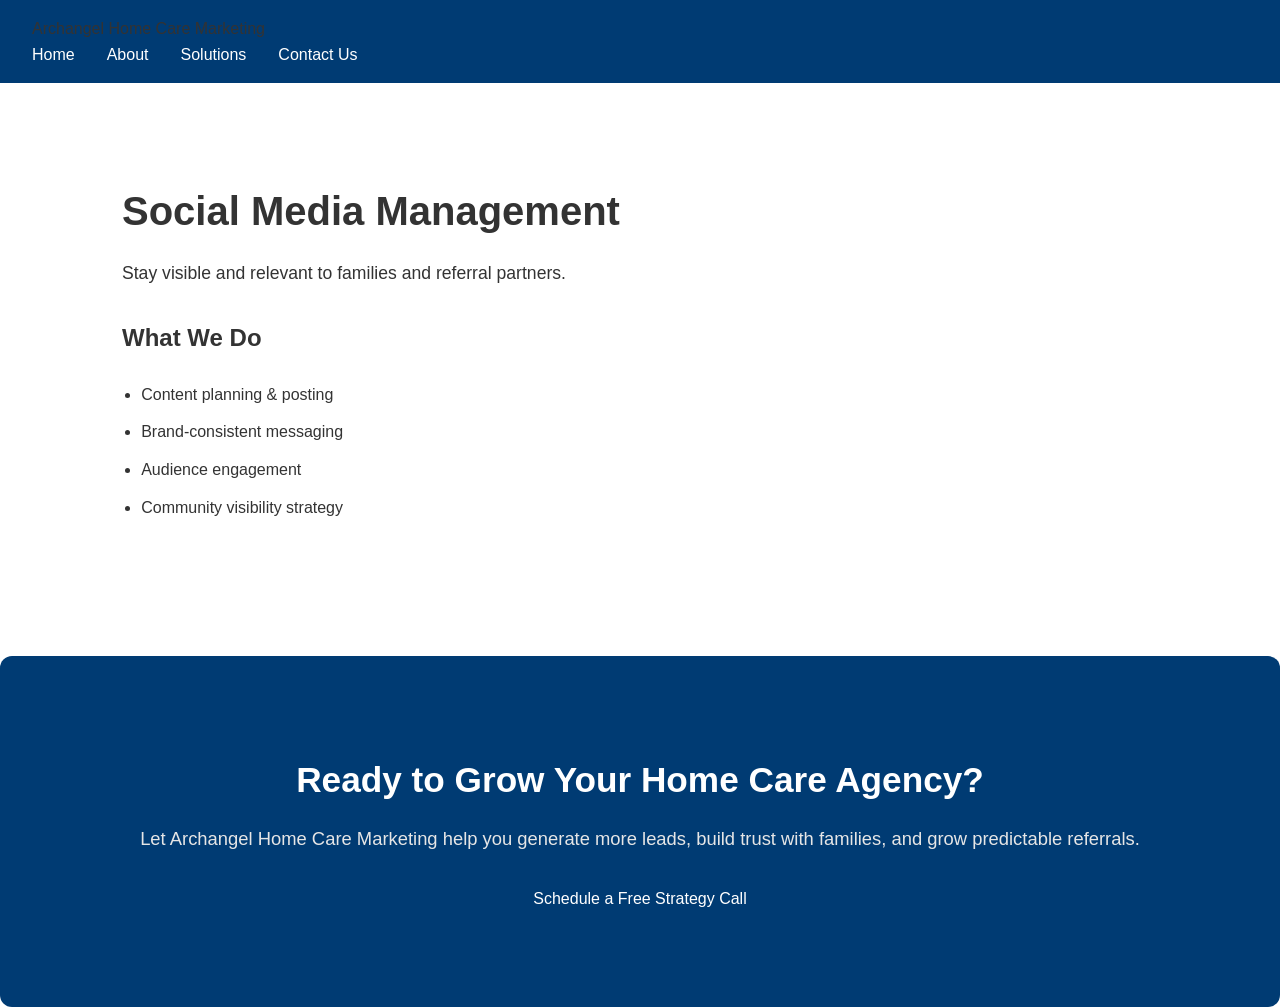
<file: solutions/social-media.html>
<!DOCTYPE html>
<html lang="en">
<head>
<meta charset="UTF-8">
<title>Social Media Management | Archangel Home Care Marketing</title>
<link rel="stylesheet" href="../styles.css">
</head>
<body>

<nav class="navbar">
  <div class="logo">Archangel Home Care Marketing</div>
  <ul class="nav-links">
    <li><a href="../index.html">Home</a></li>
    <li><a href="../about.html">About</a></li>
    <li><a href="../solutions.html">Solutions</a></li>
    <li><a href="../contact.html">Contact Us</a></li>
  </ul>
</nav>

<section class="solution-detail container">
  <h1>Social Media Management</h1>
  <p>Stay visible and relevant to families and referral partners.</p>

  <h2>What We Do</h2>
  <ul>
    <li>Content planning & posting</li>
    <li>Brand-consistent messaging</li>
    <li>Audience engagement</li>
    <li>Community visibility strategy</li>
  </ul>
</section>

  <section class="cta">
  <div class="cta-container">
    <h2>Ready to Grow Your Home Care Agency?</h2>
    <p>
      Let Archangel Home Care Marketing help you generate more leads,
      build trust with families, and grow predictable referrals.
    </p>
    <a href="../contact.html" class="cta-button">Schedule a Free Strategy Call</a>
  </div>
</section>

</body>
</html>
</file>
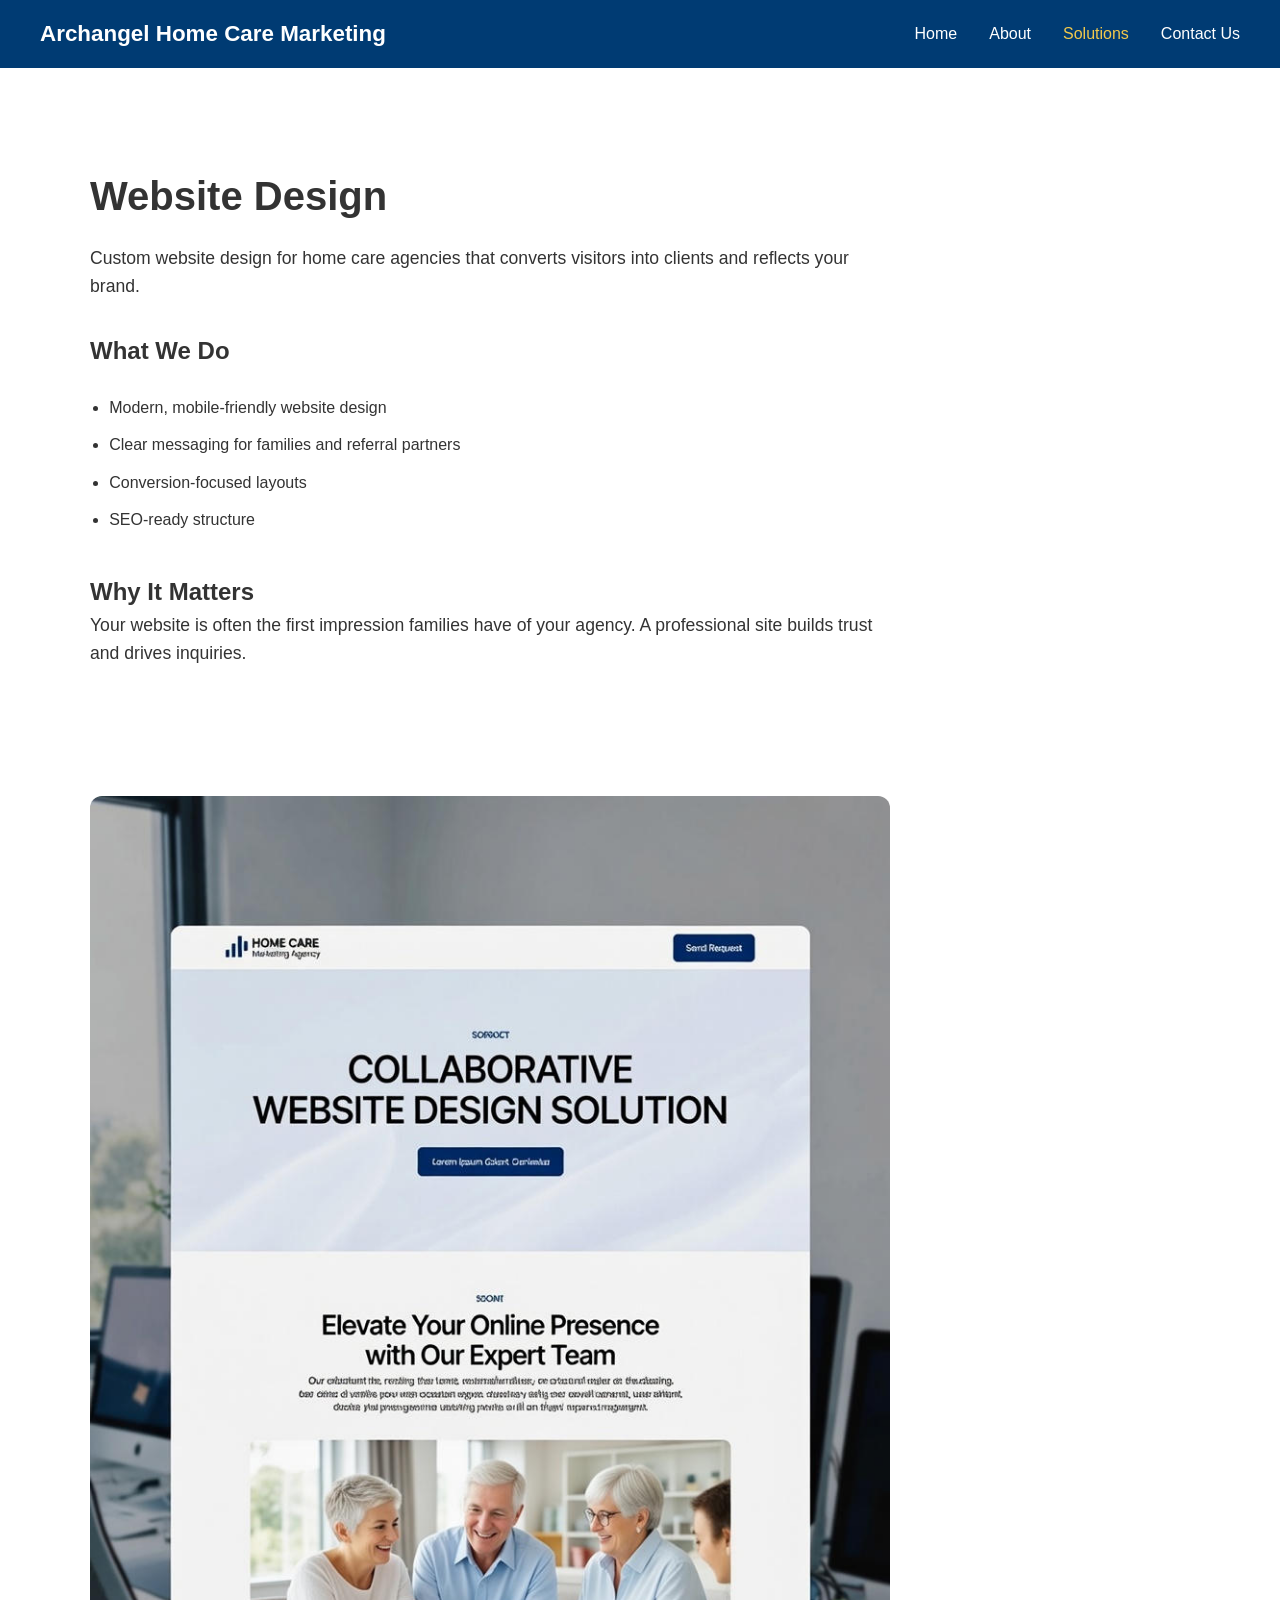
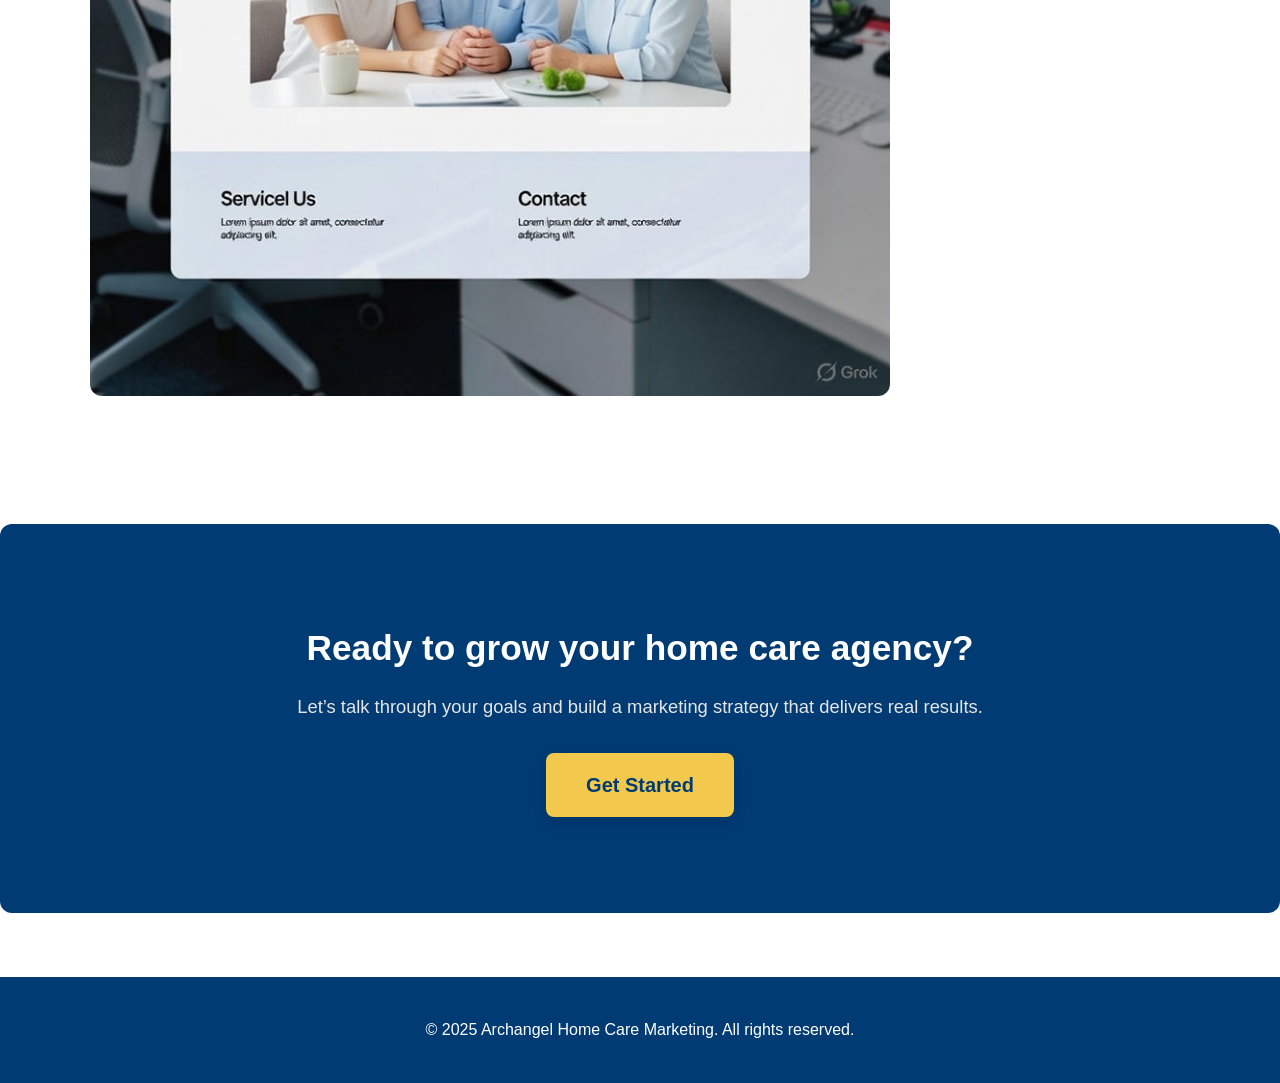
<file: solutions/website-design.html>
<!DOCTYPE html>
<html lang="en">
<head>
  <meta charset="UTF-8">
  <meta name="viewport" content="width=device-width, initial-scale=1.0">
  <title>Website Design | Archangel Home Care Marketing</title>
  <meta name="description" content="Custom website design for home care agencies that converts visitors into clients and reflects your brand.">
  <link rel="stylesheet" href="../styles.css">
</head>
<body>

<nav class="navbar">
  <div class="nav-inner">
    <div class="logo"><a href="../index.html">Archangel Home Care Marketing</a></div>
    <ul class="nav-links">
      <li><a href="../index.html">Home</a></li>
      <li><a href="../about.html">About</a></li>
      <li class="dropdown">
        <a href="../solutions.html" class="active">Solutions</a>
        <ul class="dropdown-menu">
          <li><a href="website-design.html">Website Design</a></li>
          <li><a href="local-seo.html">Local SEO</a></li>
          <li><a href="paid-ads.html">Paid Ads</a></li>
          <li><a href="referral-marketing.html">Referral Marketing</a></li>
          <li><a href="reputation-management.html">Reputation & Reviews</a></li>
        </ul>
      </li>
      <li><a href="../contact.html">Contact Us</a></li>
    </ul>
  </div>
</nav>

<section class="solution-detail">
  <div class="container">
    <div class="contact-two-column">

      <!-- Text -->
      <div>
        <h1>Website Design</h1>
        <p>
          Custom website design for home care agencies that converts visitors
          into clients and reflects your brand.
        </p>

        <h2>What We Do</h2>
        <ul>
          <li>Modern, mobile-friendly website design</li>
          <li>Clear messaging for families and referral partners</li>
          <li>Conversion-focused layouts</li>
          <li>SEO-ready structure</li>
        </ul>

        <h2>Why It Matters</h2>
        <p>
          Your website is often the first impression families have of your
          agency. A professional site builds trust and drives inquiries.
        </p>
      </div>

      <!-- Image -->
      <div>
        <img src="../images/website-design-detail.jpg" alt="Website design for home care agencies">
      </div>

    </div>
  </div>
</section>

<!-- UNIFIED CTA -->
<section class="cta">
  <div class="container">
    <h2>Ready to grow your home care agency?</h2>
    <p>
      Let’s talk through your goals and build a marketing strategy that
      delivers real results.
    </p>
    <a href="../contact.html" class="btn primary">Get Started</a>
  </div>
</section>

<footer>
  <p>&copy; 2025 Archangel Home Care Marketing. All rights reserved.</p>
</footer>

</body>
</html>
</file>
<file: styles.css>
/* ==============================
   RESET & BASE
============================== */
* {
  margin: 0;
  padding: 0;
  box-sizing: border-box;
}

body {
  font-family: -apple-system, BlinkMacSystemFont, "Segoe UI",
               Roboto, Helvetica, Arial, sans-serif;
  line-height: 1.6;
  color: #333;
  background-color: #fff;
}

img {
  max-width: 100%;
  display: block;
}

a {
  text-decoration: none;
  color: inherit;
}

/* ==============================
   GLOBAL LAYOUT
============================== */
section {
  padding: 6rem 2rem;
}

.container {
  max-width: 1100px;
  margin: 0 auto;
}

/* ==============================
   NAVBAR
============================== */
.navbar {
  background-color: #003b73;
  padding: 1rem 2rem;
  position: sticky;
  top: 0;
  z-index: 1000;
}

.nav-inner {
  max-width: 1200px;
  margin: 0 auto;
  display: flex;
  align-items: center;
  justify-content: space-between;
}

.logo a {
  font-size: 1.4rem;
  font-weight: 700;
  color: #fff;
}

.nav-links {
  list-style: none;
  display: flex;
  gap: 2rem;
  align-items: center;
}

.nav-links li {
  position: relative;
}

.nav-links a {
  color: #fff;
  font-weight: 500;
}

.nav-links a:hover,
.nav-links a.active {
  color: #f2c94c;
}

/* ==============================
   DROPDOWN (HOVER ONLY)
============================== */
.dropdown-menu {
  position: absolute;
  top: 100%;
  left: 0;
  background-color: #003b73;
  list-style: none;
  min-width: 230px;
  padding: 0.5rem 0;
  display: none;
  border-radius: 0 0 6px 6px;
}

.dropdown:hover .dropdown-menu {
  display: block;
}

.dropdown-menu li a {
  display: block;
  padding: 0.7rem 1.2rem;
  color: #fff;
  font-size: 0.95rem;
}

.dropdown-menu li a:hover {
  background-color: #002a55;
}

/* ==============================
   HERO
============================== */
.hero {
  background: #eef4fb;
  text-align: center;
  padding: 8rem 2rem;
}

.hero h1 {
  font-size: 3rem;
  max-width: 800px;
  margin: 0 auto 1.2rem;
}

.hero p {
  font-size: 1.25rem;
  max-width: 700px;
  margin: 0 auto 2.2rem;
  color: #555;
}

/* ==============================
   BUTTONS / CTA
============================== */
.btn {
  display: inline-block;
  padding: 0.9rem 2rem;
  font-weight: 600;
  border-radius: 6px;
  transition: all 0.25s ease;
  text-align: center;
}

/* Unified Primary CTA */
.btn.primary {
  background-color: #f2c94c;
  color: #003b73;
  font-size: 1.25rem;
  font-weight: 700;
  padding: 1rem 2.5rem;
  border-radius: 8px;
  display: inline-block;
  text-align: center;
  transition: transform 0.25s ease, box-shadow 0.25s ease;
  box-shadow: 0 6px 15px rgba(0, 0, 0, 0.1);
}

.btn.primary:hover {
  background-color: #e6b93d;
  transform: translateY(-3px);
  box-shadow: 0 10px 22px rgba(0, 0, 0, 0.15);
}

/* ==============================
   SOLUTIONS GRID
============================== */
.solutions-overview h2 {
  text-align: center;
  font-size: 2.4rem;
  margin-bottom: 3.5rem;
}

.solutions-grid {
  display: grid;
  grid-template-columns: repeat(auto-fit, minmax(280px, 1fr));
  gap: 2.5rem;
  align-items: stretch;
}

/* Card */
.solution-card {
  display: flex;
  flex-direction: column;
  height: 100%;
  padding: 2rem 1.75rem;
  border: 1px solid #dcdcdc;
  border-radius: 12px;
  background-color: #fff;
  transition: transform 0.25s ease, box-shadow 0.25s ease;
}

/* Image locked */
.solution-card img {
  width: 100%;
  height: 180px;
  object-fit: cover;
  border-radius: 8px;
  margin-bottom: 1.25rem;
}

.solution-card h3 {
  font-size: 1.4rem;
  margin-bottom: 0.75rem;
  color: #003b73;
}

.solution-card p {
  font-size: 1rem;
  color: #666;
  flex-grow: 1;
}

.solution-card:hover {
  transform: translateY(-4px);
  box-shadow: 0 10px 22px rgba(0, 0, 0, 0.12);
}

/* ==============================
   SOLUTION DETAIL PAGES
============================== */
.solution-detail h1 {
  font-size: 2.5rem;
  margin-bottom: 1rem;
}

.solution-detail p {
  font-size: 1.1rem;
  max-width: 800px;
  margin-bottom: 2rem;
}

.solution-detail img {
  max-width: 800px;
  margin: 2rem 0;
  border-radius: 12px;
}

.solution-detail ul {
  margin: 1.5rem 0 2.5rem;
  padding-left: 1.2rem;
}

.solution-detail li {
  margin-bottom: 0.75rem;
}

/* ==============================
   CTA SECTIONS
============================== */
.cta {
  background-color: #003b73;
  color: #fff;
  text-align: center;
  padding: 6rem 2rem;
  border-radius: 12px;
}

.cta h2 {
  font-size: 2.2rem;
  margin-bottom: 1rem;
}

.cta p {
  font-size: 1.15rem;
  margin-bottom: 2rem;
  color: #e6e6e6;
}

/* ==============================
   CONTACT PAGE
============================== */
.contact-two-column {
  display: flex;
  gap: 4rem;
  flex-wrap: wrap;
}

.contact-left,
.contact-right {
  flex: 1 1 420px;
}

.contact-left h2 {
  font-size: 2rem;
  margin-bottom: 1rem;
}

.contact-left ul {
  list-style: none;
  margin-top: 1.5rem;
}

.contact-left li {
  margin-bottom: 0.9rem;
  font-size: 1.05rem;
}

/* Form */
.contact-form label {
  display: block;
  font-weight: 600;
  margin-top: 1.2rem;
  margin-bottom: 0.3rem;
}

.contact-form input,
.contact-form select {
  width: 100%;
  padding: 0.75rem;
  border-radius: 6px;
  border: 1px solid #ccc;
}

.contact-form button {
  margin-top: 1.8rem;
  width: 100%;
  font-size: 1.1rem;
}

/* ==============================
   FOOTER
============================== */
footer {
  background-color: #003b73;
  color: #fff;
  text-align: center;
  padding: 2.5rem 2rem;
  margin-top: 4rem;
}

/* ==============================
   RESPONSIVE
============================== */
@media (max-width: 768px) {
  section {
    padding: 4rem 1.5rem;
  }

  .hero h1 {
    font-size: 2.3rem;
  }

  .nav-links {
    gap: 1.2rem;
  }

  .contact-two-column {
    gap: 3rem;
  }

  .btn.primary {
    font-size: 1.1rem;
    padding: 0.9rem 2rem;
  }
}
</file>
